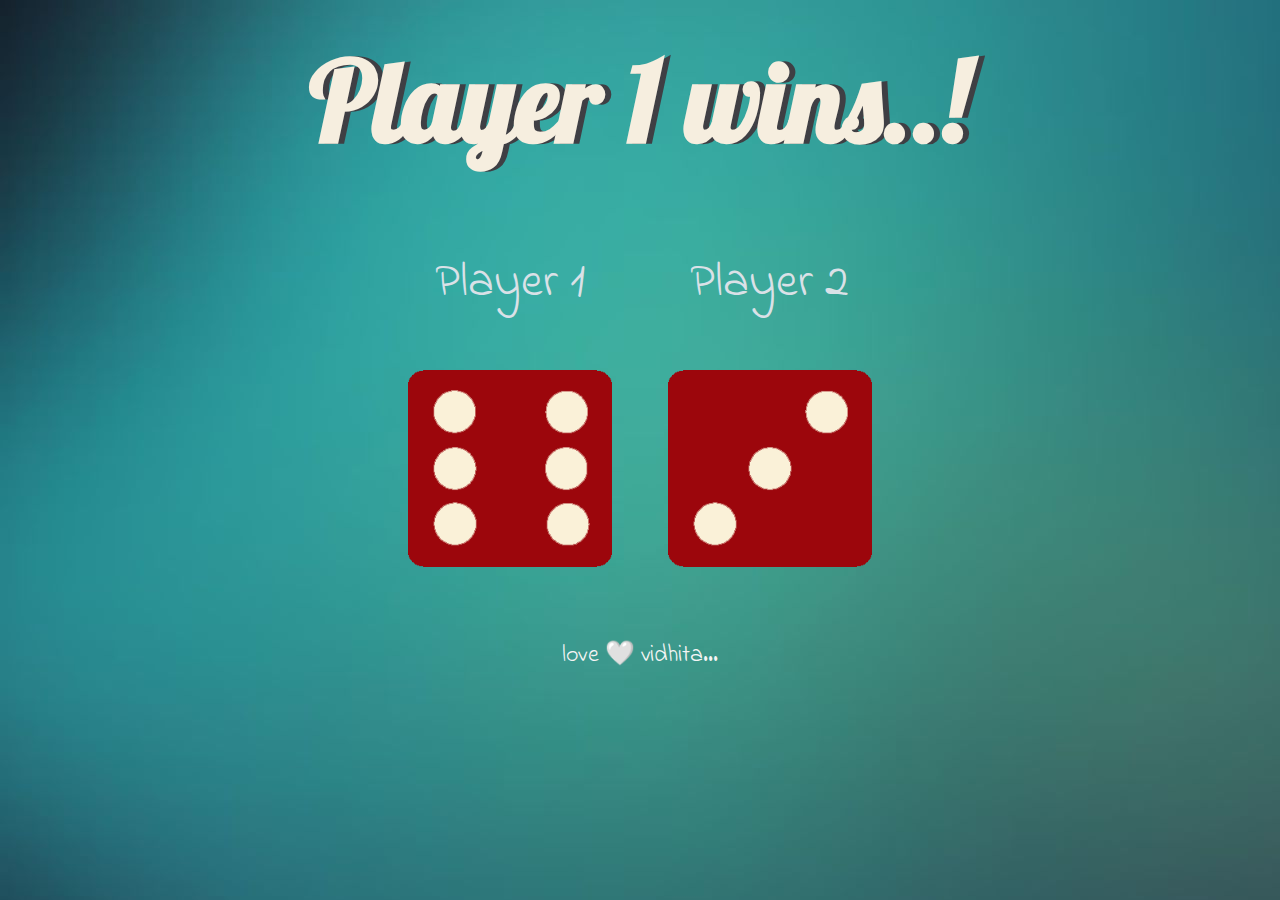
<file: index.html>
<!DOCTYPE html>
<html>
    <head>
        <meta charset="utf-8">
        <title>DICE</title>
        <link rel="stylesheet" href="style6.css">

        <link href="https://fonts.googleapis.com/css2?family=Indie+Flower&family=Lobster&display=swap" rel="stylesheet">


    </head>
    <body>
        <div class="container">
            <h1> Let's Play</h1>

            <div class="dice">
                <p>Player 1</p>
                <img class="img1" src="img/dice6.png" alt="">
            </div>

            <div class="dice">
                <p>Player 2</p>
                <img class="img1" src="img/dice6.png"  alt="">
            </div>

        </div>
    

        <script src="java.js" charset="utf-8"></script>
    </body>
    <footer>
        love 🤍 vidhita...
    </footer>
</html>
</file>
<file: style6.css>
body
{
    background-image: url("img/f-1.jpg");
    /* background-color: #204051; */
    text-align: center;
    
}

h1
{
    margin: 30px;
    font-family: 'Lobster', cursive;
    text-shadow: 6px 0 #3f3f44;
    font-size: 7rem;
    color: #f6eedf;
  
}
p
{
    font-size: 3rem;
    font-family: 'Indie Flower', cursive;
    color: #dae1e7;
}
img
{
    width: 80%;
}
.container
{
    width: 70%;
    margin: auto;
    text-align: center;
}
.dice
{
    text-align: center;
    display: inline-block;
}
footer
{
    margin: 5%;
    font-size: 1.5rem;
    color: whitesmoke;
    font-family: 'Indie Flower', cursive;
}
</file>
